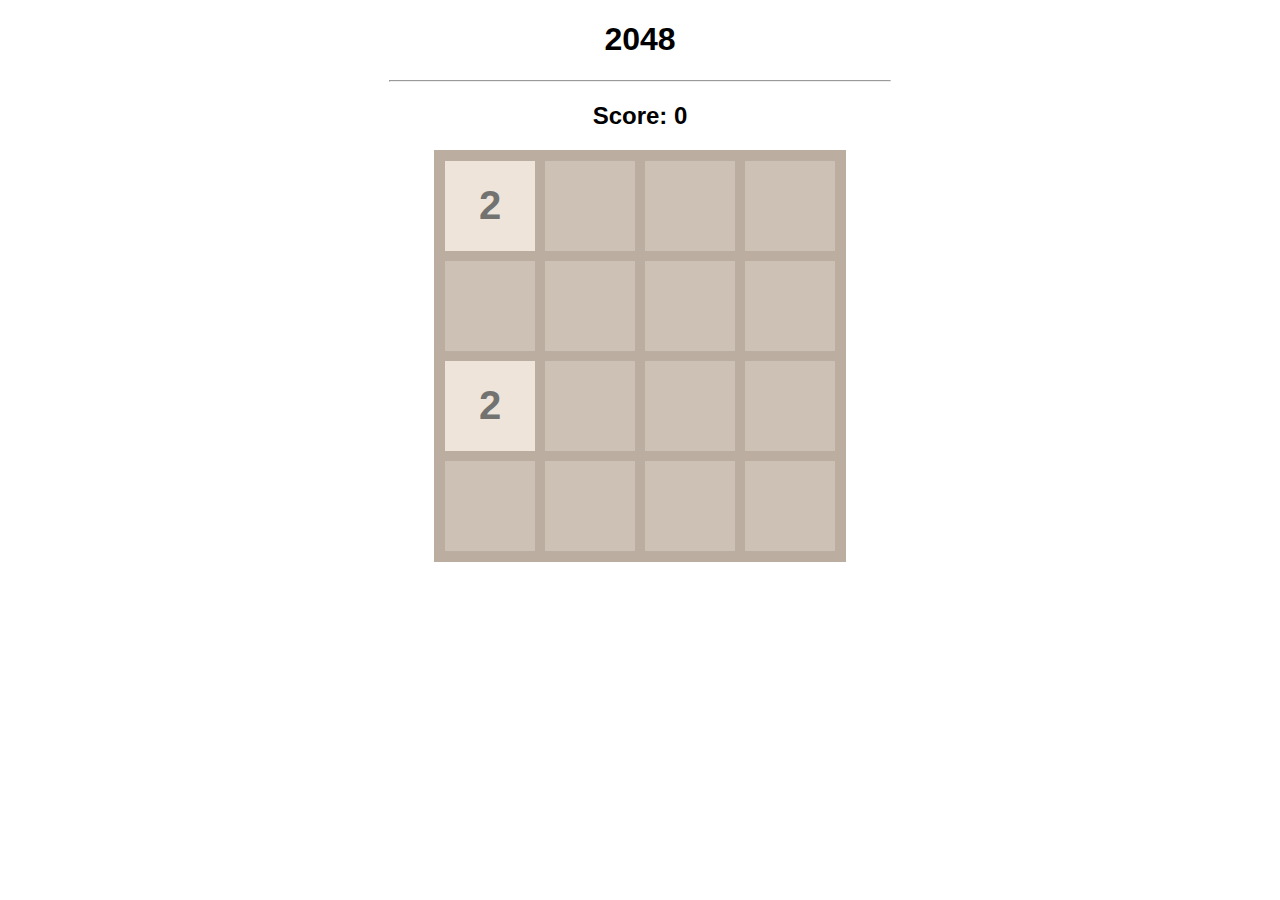
<file: 2048/index.html>
<!DOCTYPE html>
<html lang="en">
<head>
    <meta charset="UTF-8">
    <meta http-equiv="X-UA-Compatible" content="IE=edge">
    <meta name="viewport" content="width=device-width, initial-scale=1.0">
    <title>2048</title>
    <link rel="stylesheet" href="style.css">
    <script src="java.js"></script>

</head>
<body>
    <h1>2048</h1>
    <hr>
    <h2>
        Score: <span id="score">0</span>
    </h2>
    <div id="board">
        
    </div>
    
</body>
</html>
</file>
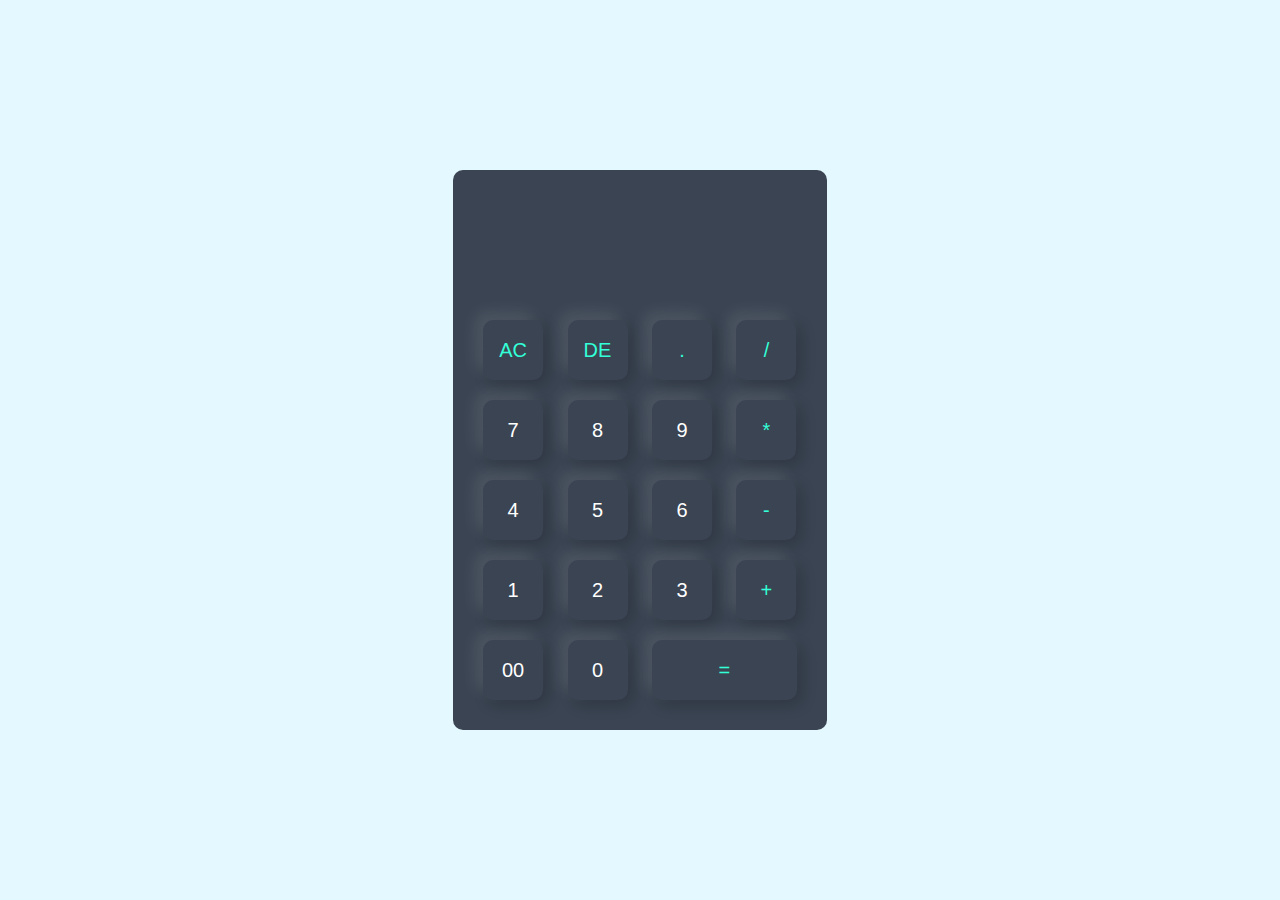
<file: calculator/index.html>
<!DOCTYPE html>
<html lang="en">
<head>
    <meta charset="UTF-8">
    <meta http-equiv="X-UA-Compatible" content="IE=edge">
    <meta name="viewport" content="width=device-width, initial-scale=1.0">
    <title>Calculatrice</title>
    <link rel="stylesheet" href="style.css">
</head>
<body>

<div class="container"> 
    <div class="calculator">
        <form>
            <div class ="display">
                <input type="text" name ="display">
            
            </div>
            <div>
                <input type="button" value ="AC" onclick="display.value = '' " class="operator">
                <input type="button" value ="DE" onclick="display.value=display.value.toString().slice(0,-1)" class="operator">
                <input type="button" value ="." onclick="display.value += '.' " class="operator">
                <input type="button" value ="/" onclick="display.value += '/' " class="operator">
                
            </div>
            <div>
                <input type="button" value ="7" onclick="display.value += '7' " >
                <input type="button" value ="8" onclick="display.value += '8'"  >
                <input type="button" value ="9" onclick="display.value += '9' ">
                <input type="button" value ="*" onclick="display.value += '*' " class="operator">   
            </div>
            <div>
                <input type="button" value ="4" onclick="display.value += '4' " >
                <input type="button" value ="5" onclick="display.value += '5' " >
                <input type="button" value ="6" onclick="display.value += '6' " >
                <input type="button" value ="-"onclick="display.value += '-' "  class="operator">   
            </div>
            <div>
                <input type="button" value ="1" onclick="display.value += '1' ">
                <input type="button" value ="2" onclick="display.value += '2' ">
                <input type="button" value ="3" onclick="display.value += '3' ">
                <input type="button" value ="+" onclick="display.value += '+' " class="operator">   
            </div>
            <div>
                <input type="button" value ="00" onclick="display.value += '00' ">
                <input type="button" value ="0" onclick="display.value += '0' ">
                <input type="button" value ="=" class="equal operator" onclick ="display.value = eval(display.value)" >
            </div>

        </form>
    </div>

</div>    
</body>
</html>
</file>
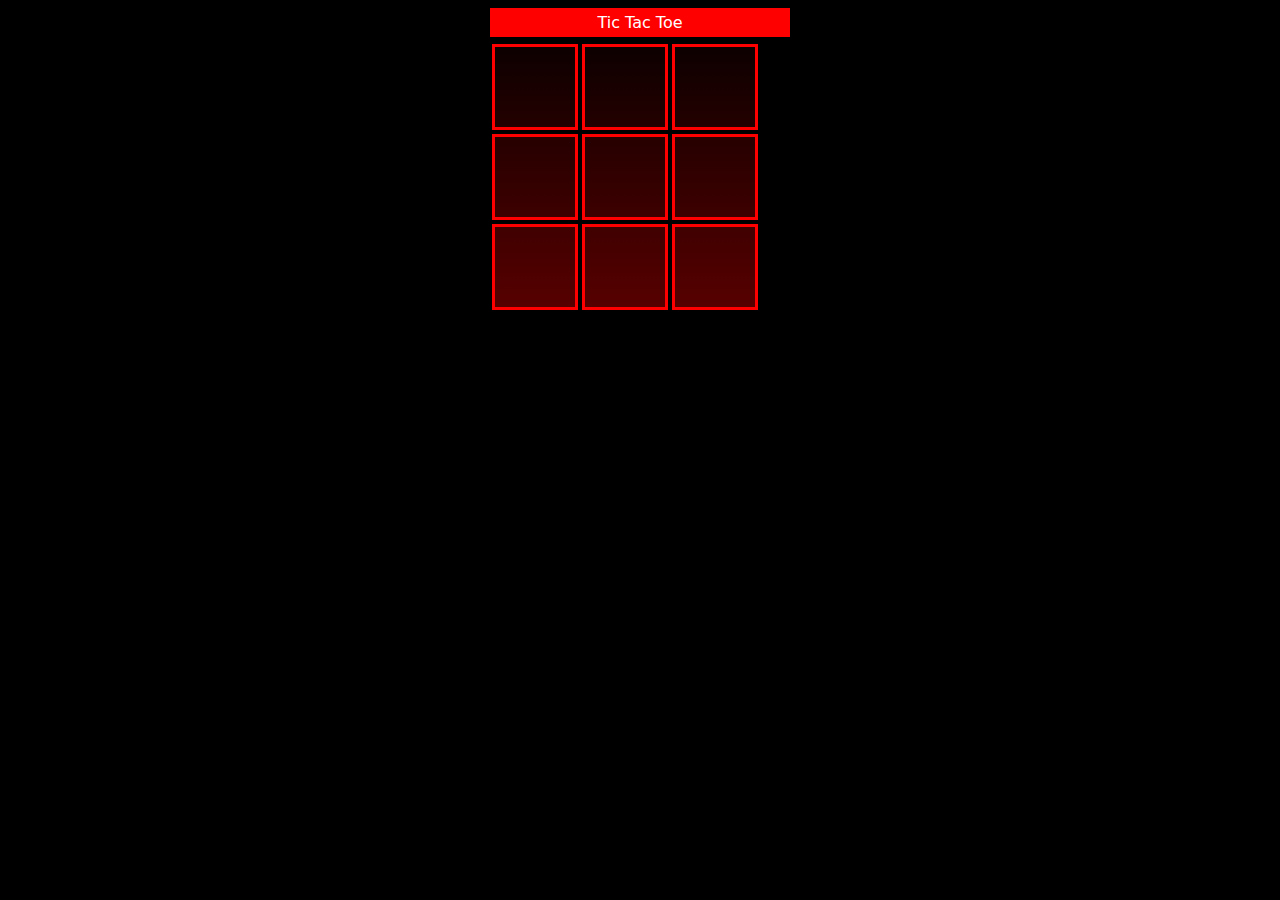
<file: xo game/index.html>
<!DOCTYPE html>
<html lang="fr">
<head>
    <title>Tic Tac Toe</title>
    <meta charset="UTF-8">
    <meta http-equiv="X-UA-Compatible" content="IE=edge">
    <meta name="viewport" content="width=device-width, initial-scale=1.0">
    <link rel="stylesheet" href="style.css">
</head>


</body>

    
    <div class="game"> 
        <div class="title"> Tic Tac Toe </title></div>
        <div class="carre" id="item1" onclick="game(this.id)"></div>
        <div class="carre" id="item2" onclick="game(this.id)"></div>
        <div class="carre" id="item3" onclick="game(this.id)"></div> 
      
        <div class="carre" id="item4" onclick="game(this.id)"></div>
        <div class="carre" id="item5" onclick="game(this.id)"></div>
        <div class="carre" id="item6" onclick="game(this.id)"></div>
    

        

        <div class="carre" id="item7" onclick="game(this.id)"></div>
        <div class="carre" id="item8" onclick="game(this.id)"></div>
        <div class="carre" id="item9" onclick="game(this.id)"></div>
     
  
        
    </div>
    <script src="fun.js"></script>
</body>
</html>
</file>
<file: 2048/style.css>
body{
    font-family: Arial, Helvetica, sans-serif;
    text-align: center;
}
hr{
    width: 500px;
}
#board{
    width: 400px;
    height: 400px;
    margin: auto;
    background-color: #cdc1b5;
    border: 6px solid #bbada0;
    margin: 0 auto;
    display: flex;
    flex-wrap: wrap;
}
.tile{
    width: 90px;
    height: 90px;
    border:  5px solid #bbada0;
    font-size: 40px;
    font-weight: bold;
    display: flex;
    justify-content: center;
    align-items: center;
}
.x2{
    background-color: #eee4da;
    color:#727371;
}
.x4{
    background-color: #ece0ca;
    color:#727371;
}
.x8{
    background-color: #f4b17a;
    color:white;
}
.x16{
    background-color: #f59575;
    color: white;
}

.x32{
    background-color: #f57c5f;
    color: white;
}

.x64{
    background-color: #f65d3b;
    color: white;
}

.x128{
    background-color: #edce71;
    color: white;
}

.x256{
    background-color: #edcc63;
    color: white;
}

.x512{
    background-color: #edc651;
    color: white;
}

.x1024{
    background-color: #eec744;
    color: white;
}

.x2048{
    background-color: #ecc230;
    color: white;
}

.x4096 {
    background-color: #fe3d3d;
    color: white;
}

.x8192 {
    background-color: #ff2020;
    color: white;
}
</file>
<file: calculator/style.css>
*{
    margin: 0;
    padding: 0;
    font-family: 'Poppins',sans-serif;
    box-sizing: border-box;
}
.container{
    width: 100%;
    height: 100vh;
    background: #e3f9ff;
    display: flex;
    align-items: center;
    justify-content: center;
}
.calculator{
    background: #3a4452;
    padding: 20px;
    border-radius:10px;

}
.calculator form input{
    border: 0;
    outline: 0;
    width: 60px;
    height: 60px;
    border-radius: 10px;
    box-shadow: -8px -8px 15px rgba(255,255,255,0.1),5px 5px 15px rgba(0,0,0,0.2) ;
    background: transparent;
    font-size: 20px ;
    color: #fff;
    cursor: pointer;
    margin: 10px;
}
.calculator input:hover{
    background-color: #323232;
    border-color: #fff;
}

form .display{
    display:flex;
    justify-content: flex-end;
    margin: 20px 0;

}
form .display input{
    text-align: right;
    flex: 1;
    font-size: 45px ;
    box-shadow: none;
}
form input.equal{
    width: 145px;

}
form input.operator {
    color: #33ffd8
}
</file>
<file: xo game/style.css>
body{
    background:linear-gradient(black) ;

    font-family: 'Poppins', sans-serif;
    background-color: #18181B;
    
    background-attachment: fixed;
    background-repeat: no-repeat;
    
    background-size: cover;
}
h1{
    color: red;
    text-align: center;
    text-shadow: 1px 1px 7px;
    font-style: italic;

}
.game{
    width: 300px;
    text-align: center;
    font-family: system-ui;
    margin: auto;
    color: white;
    
}
.title{
    background: red;
    padding: 5px 0;
    margin: 5px 0;
    text-align: center;
}
.carre{
    background:linear-gradient(black,red) ;
    background-attachment: fixed;

    margin: 2px;
    
    width: 80px;
    height: 80px;
    font-size: 50px;
    float: left;
    text-align: center;
    border-style: solid;
    border-color: red;
  
    background-color: white;
}
.carre:hover{
    background: black;
    cursor: pointer;
}
#l1{
    color: white;
}
#j1{

 color: white;
}
#jouer{
    color: darkred;
    background-color: dimgray;
    text-align: center;
    text-shadow: 1px 1px 5px;
}
#box1{
    border: 5px solid;
    width: 250 px ;
    height: 250 px;
    font-size: 22px;
    background: yellow;
    margin-left: auto;
    margin-right: auto;


}
</file>
